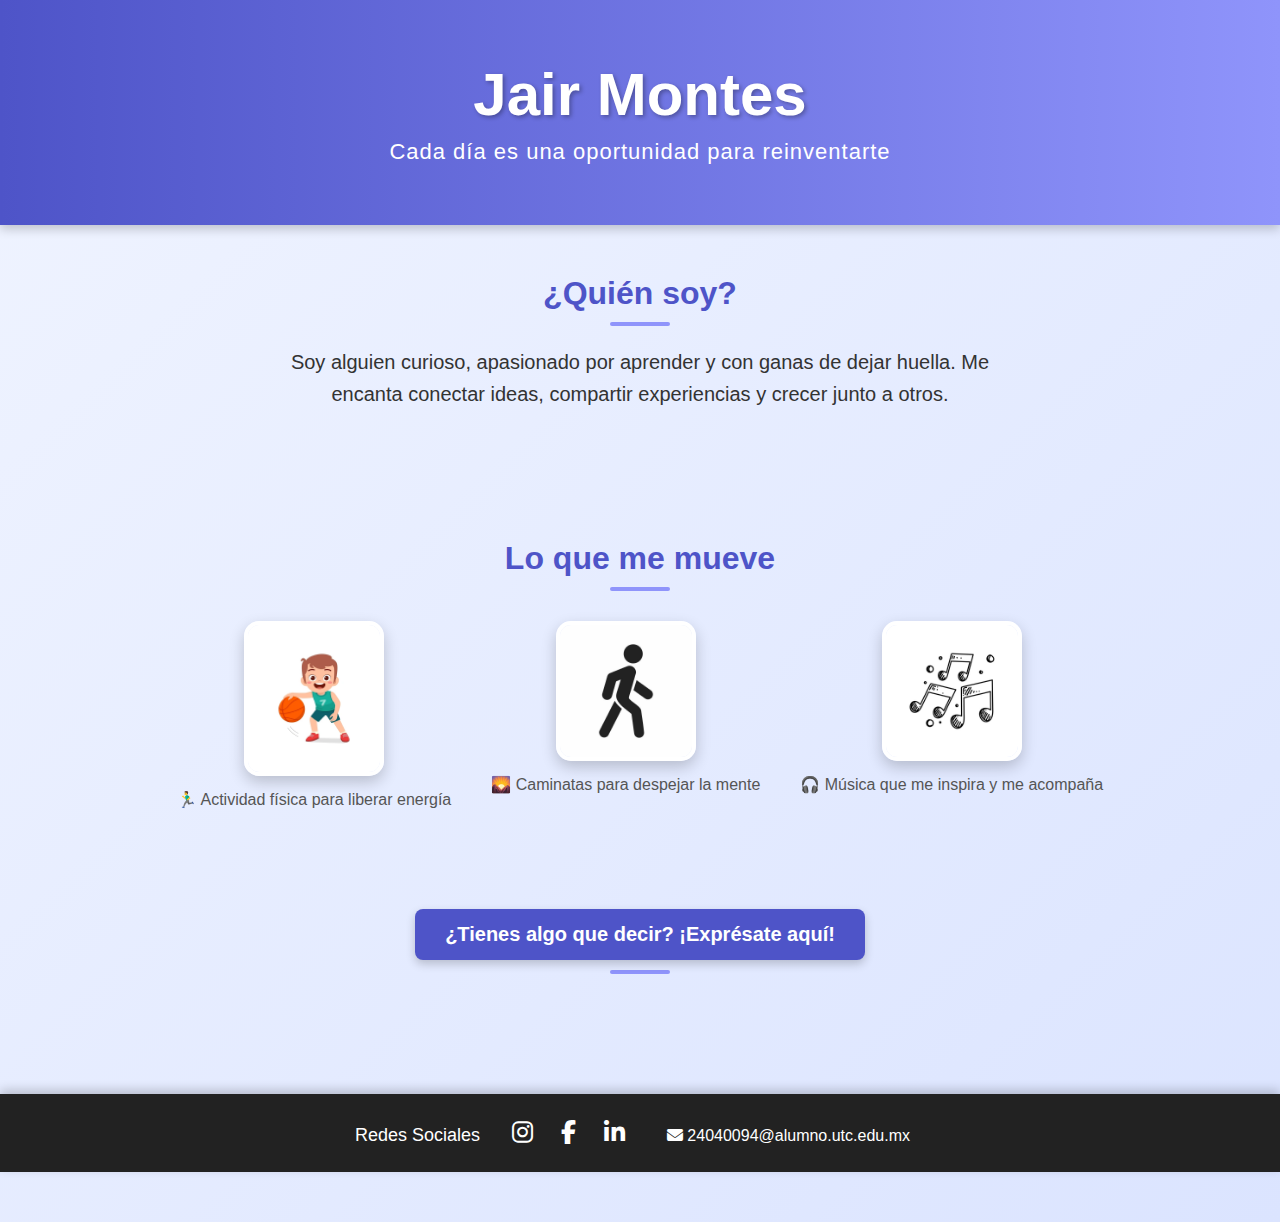
<file: mi blog/index.html>
<!DOCTYPE html>
<html lang="es">
<head>
  <meta charset="UTF-8">
  <title>Jair Montes</title>
  <link rel="stylesheet" href="https://cdnjs.cloudflare.com/ajax/libs/font-awesome/6.5.2/css/all.min.css">
  <style>
    * {
      margin: 0;
      padding: 0;
      box-sizing: border-box;
    }

    body {
      font-family: 'Segoe UI', Arial, sans-serif;
      background: linear-gradient(to bottom right, #f0f4ff, #dbe4ff);
      color: #333;
      text-align: center;
      padding-bottom: 50px;
    }

    header {
      background: linear-gradient(to right, #4e54c8, #8f94fb);
      color: white;
      padding: 60px 20px;
      box-shadow: 0 4px 10px rgba(0,0,0,0.2);
    }

    header h1 {
      font-size: 60px;
      margin-bottom: 10px;
      text-shadow: 2px 2px 4px rgba(0,0,0,0.3);
    }

    header h3 {
      font-size: 22px;
      font-weight: 300;
      letter-spacing: 1px;
    }

    section {
      padding: 50px 20px;
    }

    section h2 {
      font-size: 32px;
      margin-bottom: 20px;
      color: #4e54c8;
      position: relative;
    }

    section h2::after {
      content: '';
      display: block;
      width: 60px;
      height: 4px;
      background: #8f94fb;
      margin: 10px auto 0;
      border-radius: 2px;
    }

    section p {
      font-size: 20px;
      max-width: 700px;
      margin: 0 auto 30px;
      line-height: 1.6;
    }

    .hobbies {
      display: flex;
      justify-content: center;
      gap: 40px;
      flex-wrap: wrap;
      margin-top: 30px;
    }

    .hobbies figure {
      text-align: center;
    }

    .hobbies a {
      display: inline-block;
      transition: transform 0.4s ease, box-shadow 0.4s ease;
    }

    .hobbies a img {
      width: 140px;
      border-radius: 15px;
      box-shadow: 0 6px 15px rgba(0,0,0,0.2);
      transition: transform 0.4s ease, filter 0.4s ease;
      border: 4px solid #fff;
    }

    .hobbies a:hover {
      transform: scale(1.1);
    }

    .hobbies a img:hover {
      filter: brightness(1.1);
      transform: scale(1.15);
      box-shadow: 0 8px 20px rgba(0,0,0,0.3);
    }

    .hobbies figcaption {
      margin-top: 10px;
      font-size: 16px;
      color: #555;
    }

    .comentarios a {
      display: inline-block;
      padding: 14px 30px;
      background-color: #4e54c8;
      color: white;
      text-decoration: none;
      border-radius: 8px;
      font-size: 20px;
      transition: background-color 0.3s ease, transform 0.3s ease;
      box-shadow: 0 4px 10px rgba(0,0,0,0.2);
    }

    .comentarios a:hover {
      background-color: #3b3fc1;
      transform: scale(1.05);
    }

    .footer-social {
      background-color: #222;
      color: #fff;
      padding: 25px 0;
      margin-top: 50px;
      box-shadow: 0 -4px 10px rgba(0,0,0,0.2);
    }

    .footer-social span {
      font-size: 18px;
      margin-right: 15px;
    }

    .footer-social a {
      color: #fff;
      margin: 0 12px;
      font-size: 24px;
      transition: color 0.3s ease, transform 0.3s ease;
    }

    .footer-social a:hover {
      color: #8f94fb;
      transform: scale(1.2);
    }

    .footer-social .email {
      margin-left: 25px;
      font-size: 16px;
      display: inline-block;
    }

    @keyframes fadeInUp {
      from {
        opacity: 0;
        transform: translateY(30px);
      }
      to {
        opacity: 1;
        transform: translateY(0);
      }
    }

    section, .hobbies a, .comentarios a {
      animation: fadeInUp 0.8s ease forwards;
    }
  </style>
</head>
<body>

  <header>
    <h1>Jair Montes</h1>
    <h3>Cada día es una oportunidad para reinventarte</h3>
  </header>

  <section>
    <h2>¿Quién soy?</h2>
    <p>Soy alguien curioso, apasionado por aprender y con ganas de dejar huella. Me encanta conectar ideas, compartir experiencias y crecer junto a otros.</p>
  </section>

  <section>
    <h2>Lo que me mueve</h2>
    <div class="hobbies">
      <figure>
        <a href="hobbie1.html"><img src="image/deporte.png" alt="Deporte"></a>
        <figcaption>🏃‍♂️ Actividad física para liberar energía</figcaption>
      </figure>
      <figure>
        <a href="hobbie2.html"><img src="image/caminata.png" alt="Caminata"></a>
        <figcaption>🌄 Caminatas para despejar la mente</figcaption>
      </figure>
      <figure>
        <a href="hobbie3.html"><img src="image/musica.png" alt="Música"></a>
        <figcaption>🎧 Música que me inspira y me acompaña</figcaption>
      </figure>
    </div>
  </section>

  <section class="comentarios">
    <h2><a href="comentarios.html">¿Tienes algo que decir? ¡Exprésate aquí!</a></h2>
  </section>

  <div class="footer-social">
    <span>Redes Sociales</span>
    <a href="#"><i class="fab fa-instagram"></i></a>
    <a href="#"><i class="fab fa-facebook-f"></i></a>
    <a href="#"><i class="fab fa-linkedin-in"></i></a>
    <span class="email"><i class="fas fa-envelope"></i> 24040094@alumno.utc.edu.mx</span>
  </div>

</body>
</html>
</file>
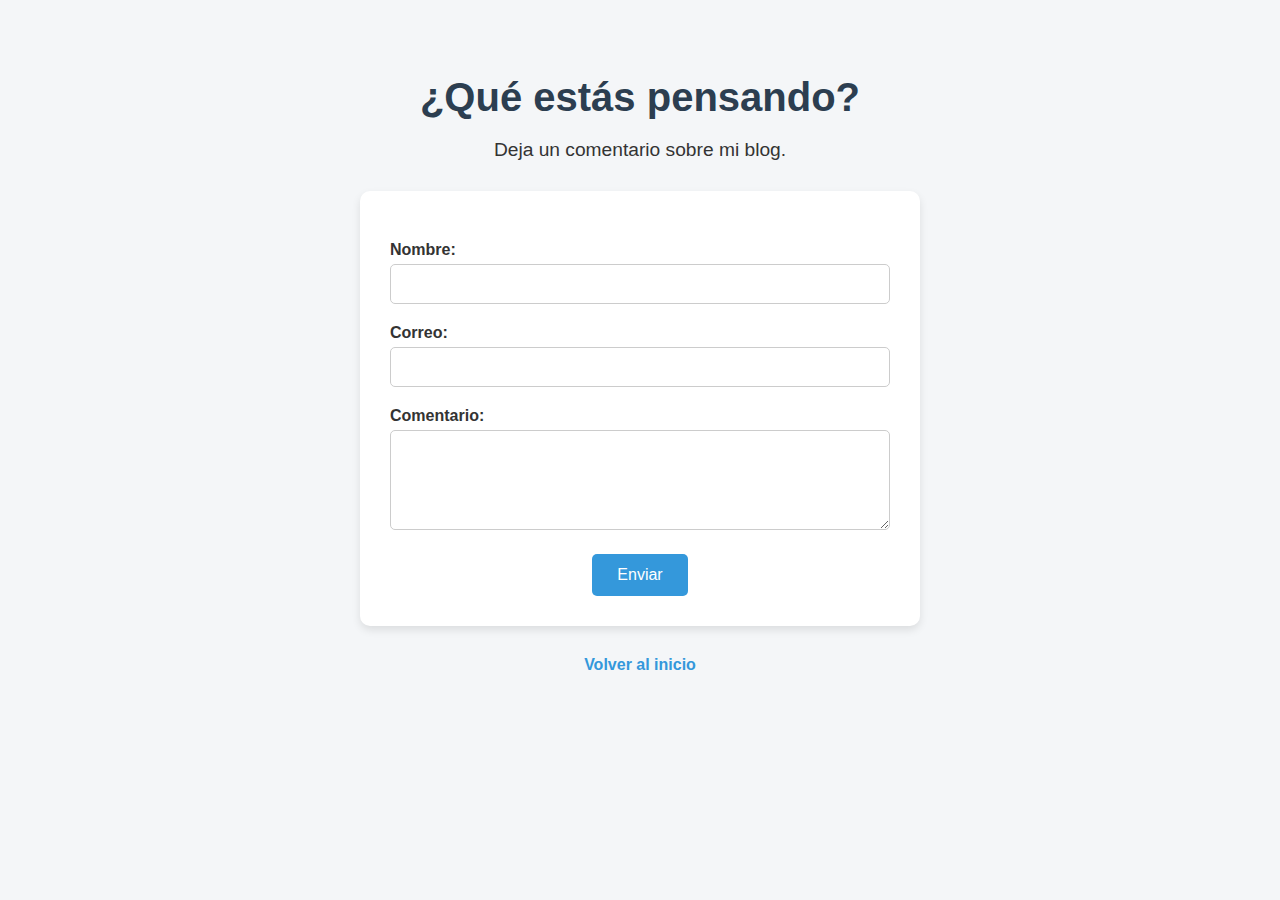
<file: mi blog/comentarios.html>
<!DOCTYPE html>
<html lang="es">
<head>
  <meta charset="UTF-8">
  <title>Comentarios</title>
  <link rel="stylesheet" href="styles\styleComentarios.css">
 
</head>
<body>

  <h1>¿Qué estás pensando?</h1>
  <p>Deja un comentario sobre mi blog.</p>

  <form>
    <label>Nombre:</label>
    <input type="text">

    <label>Correo:</label>
    <input type="text">

    <label>Comentario:</label>
    <textarea></textarea>

    <button type="submit">Enviar</button>
  </form>

  <a href="index.html">Volver al inicio</a>

</body>
</html>
</file>
